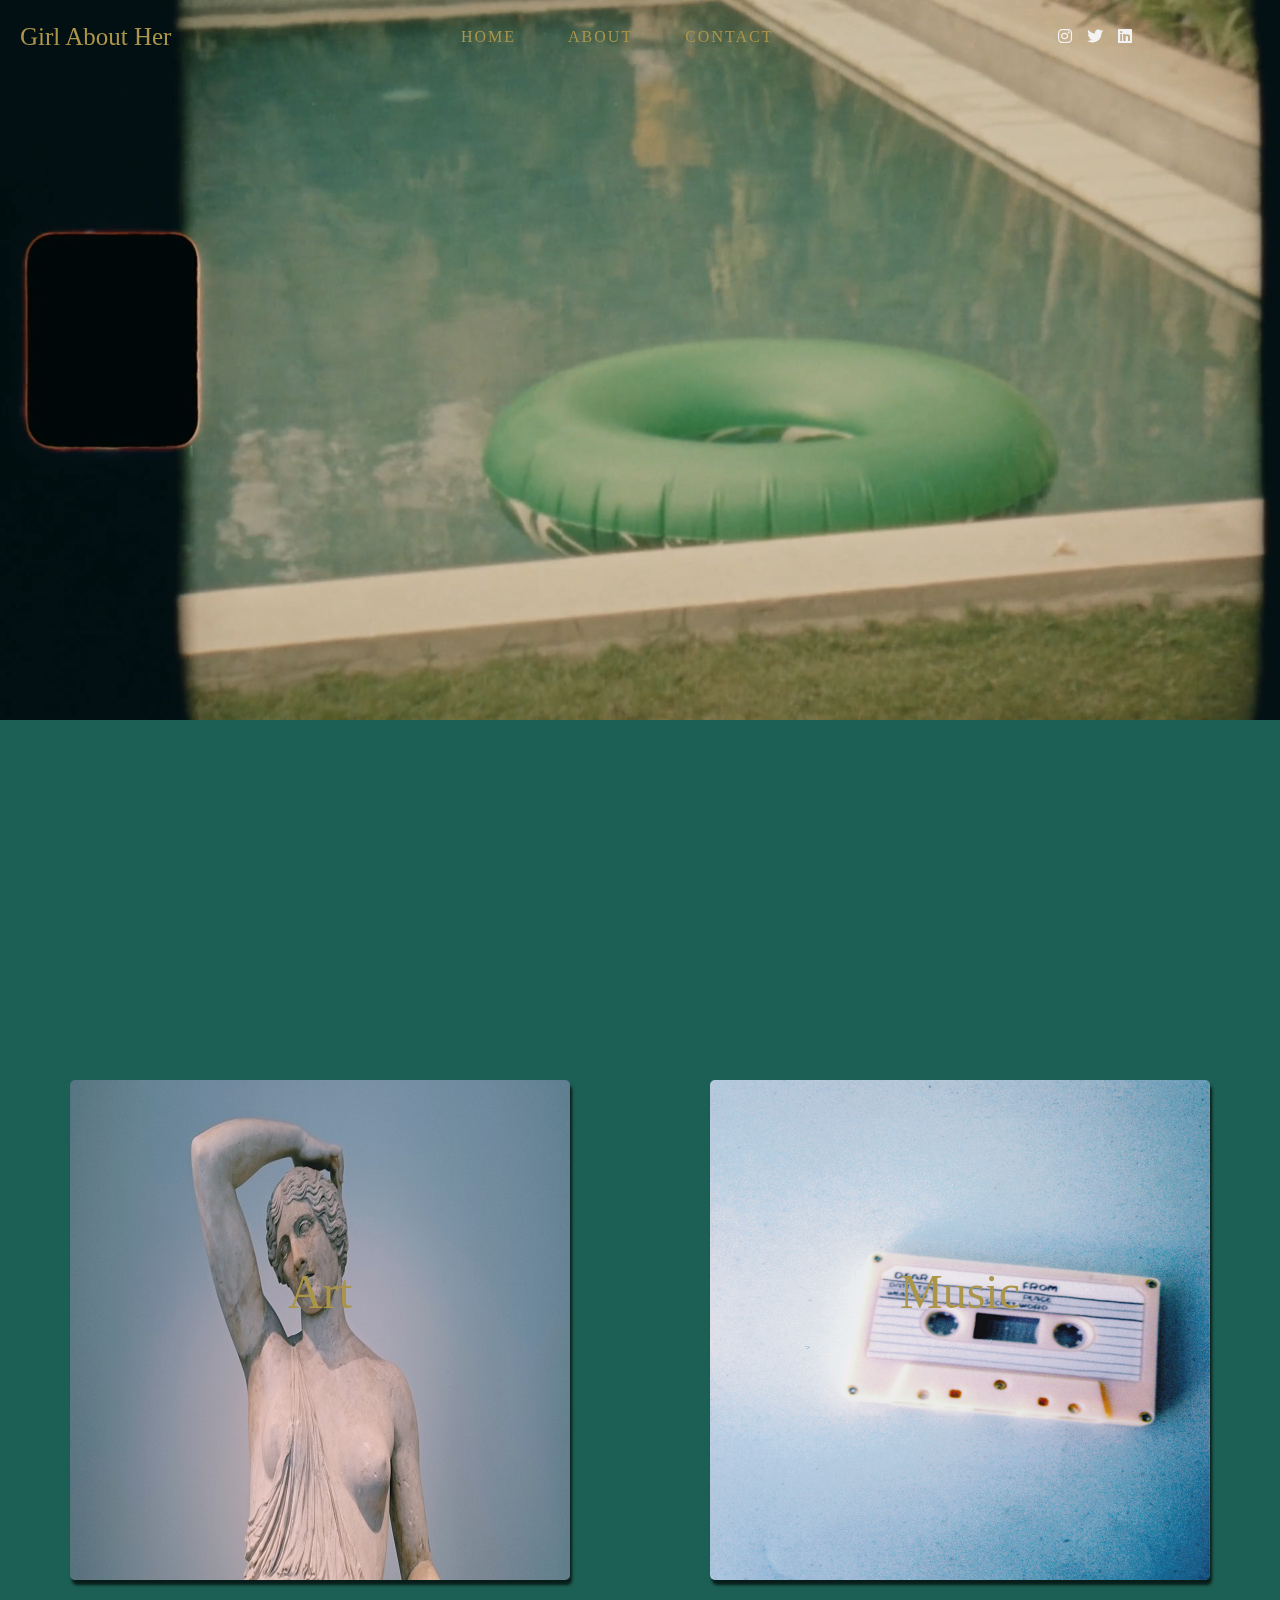
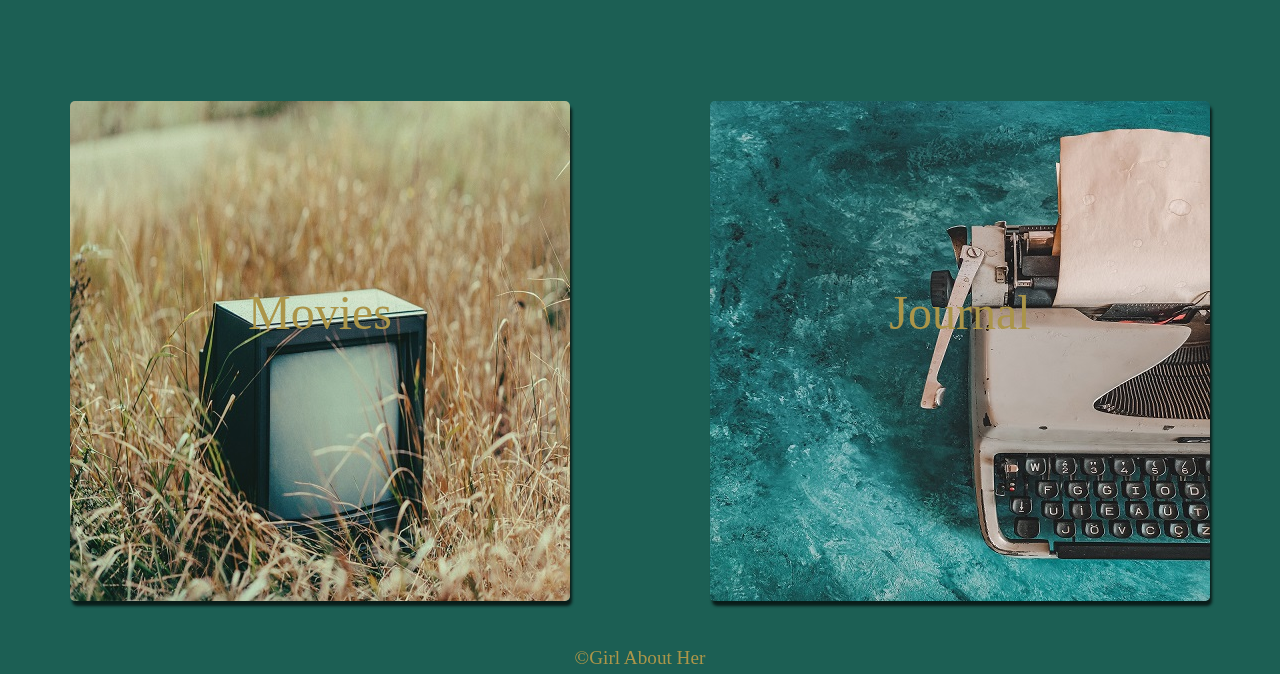
<file: index.html>
<!DOCTYPE html>
<html lang="en">
  <head>
    <meta charset="UTF-8" />
    <meta http-equiv="X-UA-Compatible" content="IE=edge" />
    <meta name="viewport" content="width=device-width, initial-scale=1.0" />
    <title>Document</title>
    <link rel="stylesheet" href="css/all.min.css" />
    <link rel="stylesheet" href="css/fontawesome.min.css" />
    <link rel="stylesheet" href="style.css" />
  </head>
  <body>
    <main class="header">
      <nav class="nav">
        <div class="nav-header">
          <h2 class="logo">Girl About Her</h2>
          <button class="nav-toggle">
            <i class="fa-solid fa-bars"></i>
          </button>
        </div>
        <ul class="links">
          <li><a href="#">Home</a></li>
          <li><a href="about.html">About</a></li>
          <li><a href="contact.html">Contact</a></li>
        </ul>
        <!-- icons -->
        <ul class="social-icons">
          <li class="icons">
            <a href="https://www.instagram.com">
              <i class="fa-brands fa-instagram"></i>
            </a>
          </li>
          <li class="icons">
            <a href="https://www.twitter.com">
              <i class="fa-brands fa-twitter"></i>
            </a>
          </li>
          <li class="icons">
            <a href="https://www.linkedin.com">
              <i class="fa-brands fa-linkedin"></i>
            </a>
          </li>
        </ul>
      </nav>
      <section class="video-section">
        <div class="video">
          <video class="video-container" muted autoplay loop>
            <source src="./images/video.mp4" type="video/mp4" />
          </video>
        </div>
      </section>
    </main>
    <section class="photos">
      <div class="item">
        <a href="#"> <img src="./images/bust.jpg" class="img" alt="art" /></a>
        <h2 class="label">Art</h2>
      </div>
      <div class="item">
        <a href="#">
          <img src="./images/cassette.png" class="img" alt="music"
        /></a>
        <h2 class="label">Music</h2>
      </div>
      <div class="item">
        <a href="#">
          <img src="./images/tv set.jpg" class="img" alt="movies"
        /></a>
        <h2 class="label">Movies</h2>
      </div>
      <div class="item">
        <a href="#"
          ><img src="./images/typewriter.jpg" class="img" alt="journal"
        /></a>
        <h2 class="label">Journal</h2>
      </div>
    </section>
    <footer>&copy<span>Girl About Her</span></footer>
    <script src="index.js"></script>
  </body>
</html>
</file>
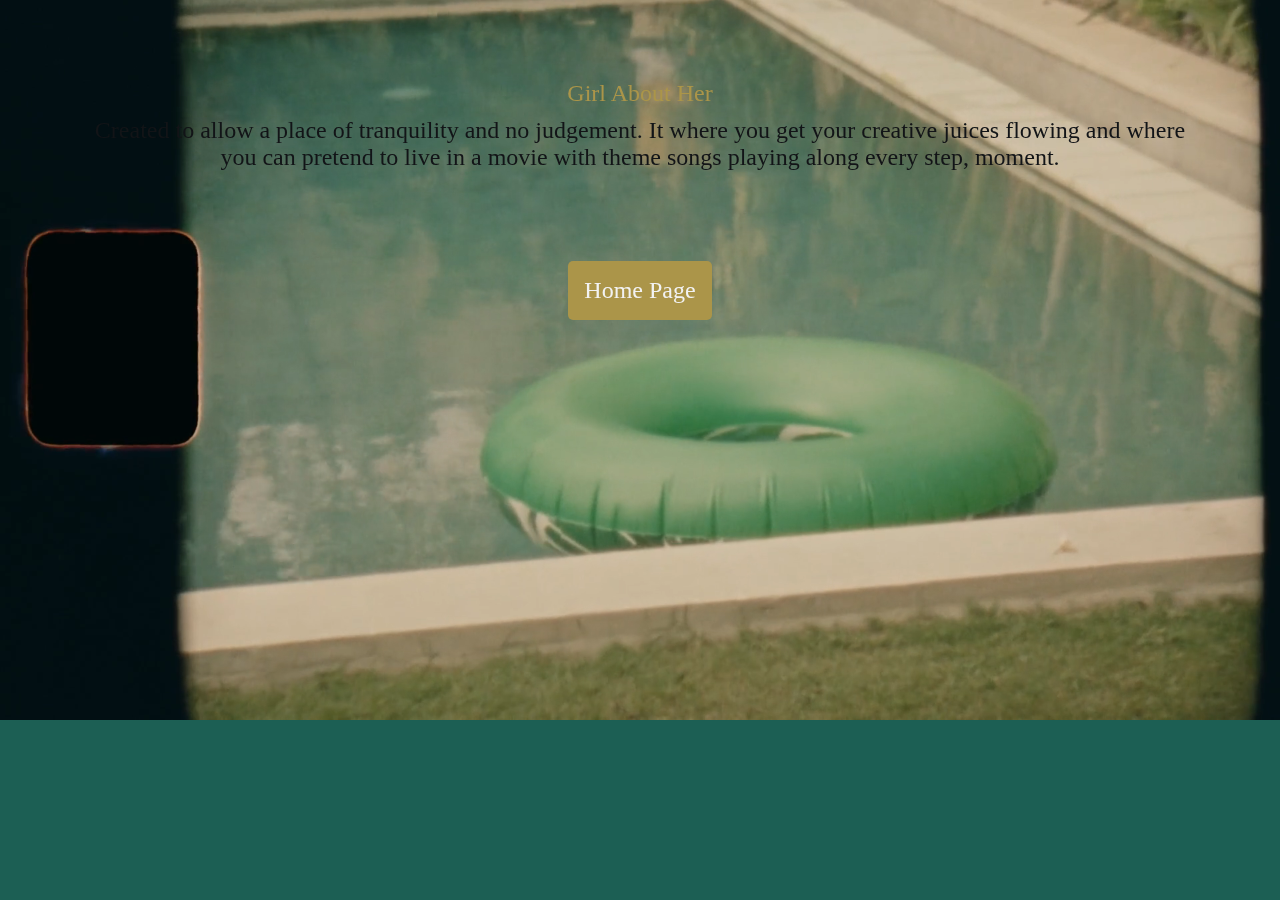
<file: about.html>
<!DOCTYPE html>
<html lang="en">
  <head>
    <meta charset="UTF-8" />
    <meta http-equiv="X-UA-Compatible" content="IE=edge" />
    <meta name="viewport" content="width=device-width, initial-scale=1.0" />
    <title>Document</title>
    <link rel="stylesheet" href="css/all.min.css" />
    <link rel="stylesheet" href="css/fontawesome.min.css" />
    <link rel="stylesheet" href="style.css" />
  </head>
  <body>
    <section class="video-section">
      <div class="video">
        <video class="video-container" muted autoplay loop>
          <source src="./images/video.mp4" type="video/mp4" />
        </video>
      </div>
    </section>
    <div class="about">
      <h2>Girl About Her</h2>
      <p class="about-section">
        Created to allow a place of tranquility and no judgement. It where you
        get your creative juices flowing and where you can pretend to live in a
        movie with theme songs playing along every step, moment.
      </p>
    </div>
    <div class="button">
      <a href="./index.html">
        <button type="button" class="btn">Home Page</button>
      </a>
    </div>
    <script src="index.js"></script>
  </body>
</html>
</file>
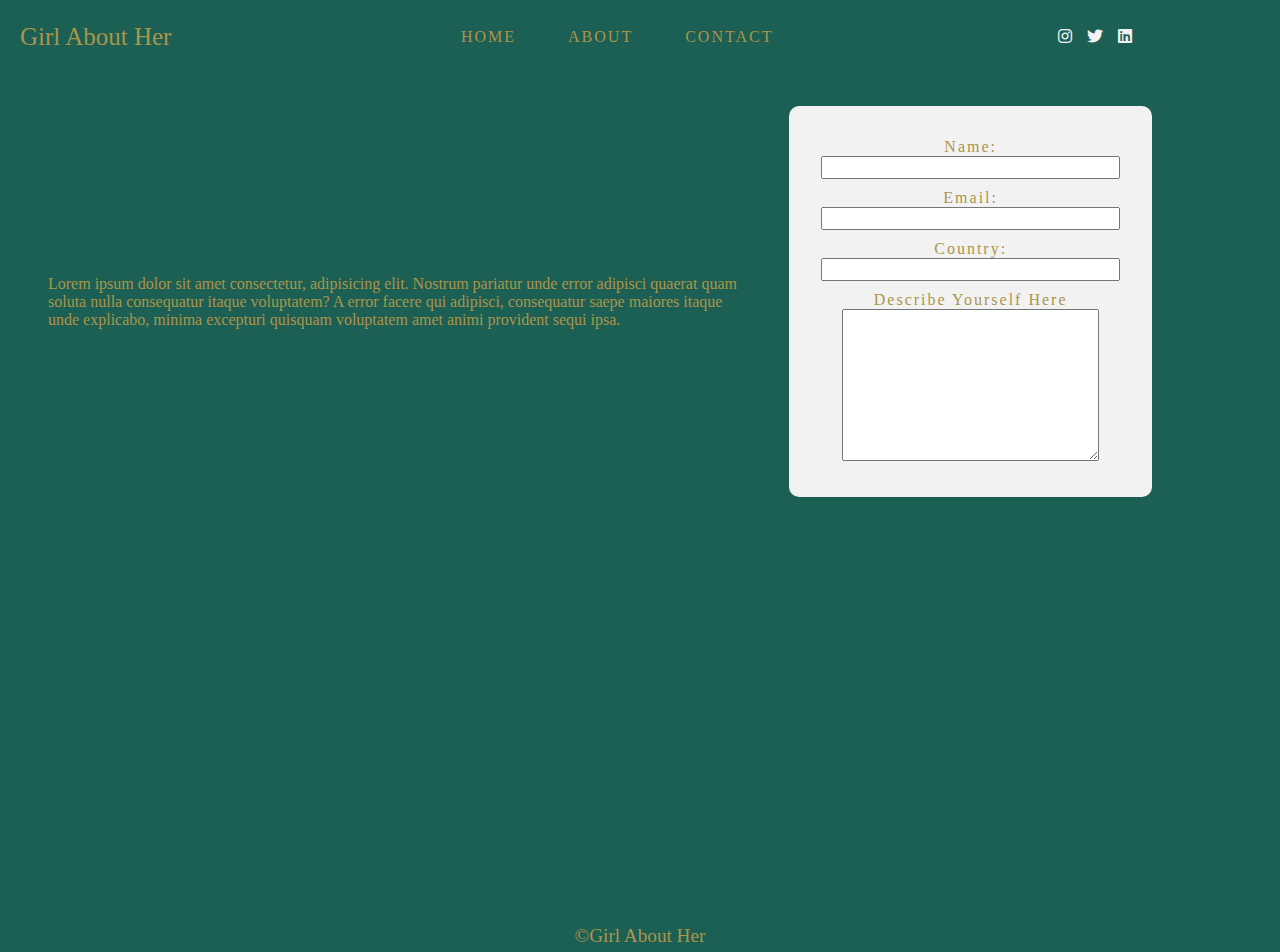
<file: contact.html>
<!DOCTYPE html>
<html lang="en">
  <head>
    <meta charset="UTF-8" />
    <meta http-equiv="X-UA-Compatible" content="IE=edge" />
    <meta name="viewport" content="width=device-width, initial-scale=1.0" />
    <title>Document</title>
    <link rel="stylesheet" href="css/all.min.css" />
    <link rel="stylesheet" href="css/fontawesome.min.css" />
    <link rel="stylesheet" href="style.css" />
  </head>
  <body>
    <main class="header">
      <nav class="nav">
        <div class="nav-header">
          <h2 class="logo">Girl About Her</h2>
          <button class="nav-toggle">
            <i class="fa-solid fa-bars"></i>
          </button>
        </div>
        <ul class="links">
          <li><a href="#">Home</a></li>
          <li><a href="about.html">About</a></li>
          <li><a href="contact.html">Contact</a></li>
        </ul>
        <!-- icons -->
        <ul class="social-icons">
          <li class="icons">
            <a href="https://www.instagram.com">
              <i class="fa-brands fa-instagram"></i>
            </a>
          </li>
          <li class="icons">
            <a href="https://www.twitter.com">
              <i class="fa-brands fa-twitter"></i>
            </a>
          </li>
          <li class="icons">
            <a href="https://www.linkedin.com">
              <i class="fa-brands fa-linkedin"></i>
            </a>
          </li>
        </ul>
      </nav>
      <div class="form-template">
        <p>
          Lorem ipsum dolor sit amet consectetur, adipisicing elit. Nostrum
          pariatur unde error adipisci quaerat quam soluta nulla consequatur
          itaque voluptatem? A error facere qui adipisci, consequatur saepe
          maiores itaque unde explicabo, minima excepturi quisquam voluptatem
          amet animi provident sequi ipsa.
        </p>
        <form class="info">
          <label for="name">name:</label>
          <input type="text" id="name" value="" /><br />
          <label for="email">email:</label>
          <input type="email" id="email" value="" /><br />
          <label for="countries">country:</label>
          <input list="countries" />
          <datalist id="countries">
            <option value="Kenya"></option>
            <option value="Tanzania"></option>
            <option value="Uganda"></option>
            <option value="Rwanda"></option>
            <option value="Sudan"></option>
          </datalist>
          <label for="text"> describe yourself here </label>
          <textarea id="" cols="30" rows="10"> </textarea>
        </form>
      </div>
    </main>
    <footer>&copy<span>Girl About Her</span></footer>
    <script src="index.js"></script>
  </body>
</html>
</file>
<file: style.css>
/* font */

@import url('https://fonts.googleapis.com/css2?family=Montserrat:wght@100&family=Philosopher&display=swap');

/* 
font-family: 'Montserrat', sans-serif;
font-family: 'Philosopher', sans-serif; */

:root {
  --primaryColor: #3db89b;
  --textGold: #ab9549;
  --mainWhite: #f2f2f2;
  --oceanBasic: #4ca1a9;
  --tealPrimary: #1c5f54;
  --primaryBlack: #121417;
  --primaryFont: 'Montserrat', sans-serif;
  --transition: all 0.3s linear;
  --max-width: 1170px;
}

*,
::before,
::after {
  margin: 0;
  padding: 0;
  box-sizing: border-box;
}

body {
  background-color: var(--tealPrimary);
}
.header {
  width: 90vw;
  height: 100vh;
}
.nav-header {
  display: flex;
  justify-content: space-between;
  align-items: center;
  padding: 10px;
  color: transparent;
}

.logo {
  color: var(--textGold);
  font: var(--primaryFont);
  font-size: 25px;
}

.nav-toggle {
  background-color: transparent;
  border: none;
  color: var(--mainWhite);
  font-size: 15px;
  transition: --transition;
  cursor: pointer;
}
.nav-toggle:hover {
  color: var(--textGold);
  transform: rotate(90deg);
}

.links a {
  display: block;
  text-decoration: none;
  margin: 10px;
  font: var(--primaryFont);
  text-transform: uppercase;
  color: var(--textGold);
  letter-spacing: 2px;
  padding: 0.5rem 1rem;
}

.links a:hover {
  background-color: var(--primaryColor);
  color: var(--mainWhite);
  padding-left: 1.5rem;
  transition: var(--transition);
}

.social-icons {
  display: none;
}
.video-container {
  position: absolute;
  z-index: -3;
  top: 0;
  left: 0;
  max-width: 100%;
  max-height: auto;
  object-fit: cover;
}

.photos {
  display: flex;
  flex-direction: column;
  margin-top: 5rem;
}

.img {
  width: 250px;
  height: 250px;
  z-index: -3;
  border-radius: 5px;
  margin: 10px;
  margin-top: 100px;
  box-shadow: 2px 5px 3px 0px rgba(0, 0, 0, 0.7);
  z-index: -3;
}
.item {
  position: relative;
  text-align: center;
  color: var(--textGold);
  font: var(--primaryFont);
  font-size: 3rem;
}
.label {
  position: absolute;
  top: 50%;
  left: 50%;
  transform: translate(-50%, -50%);
}

.links {
  height: 0;
  overflow: hidden;
  transition: var(--transition);
}

.show-links {
  height: 8rem;
}

footer {
  display: flex;
  align-content: center;
  justify-content: center;
  margin-top: 20px;
  padding: 5px;
  font: var(--primaryFont);
  color: var(--textGold);
  font-size: 1.2rem;
}

@media screen and (min-width: 720px) {
  .header {
    height: 100vh;
  }

  .nav {
    display: flex;
    justify-content: space-between;
    align-items: center;
    padding: 10px;
    color: transparent;
  }
  .nav-toggle {
    display: none;
  }
  .links {
    height: auto;
    list-style-type: none;
    display: flex;
  }

  .links a {
    text-decoration: none;
    margin: 10px;
    font: var(--primaryFont);
    text-transform: uppercase;
    color: var(--textGold);
    letter-spacing: 2px;
  }

  .social-icons {
    display: flex;
    list-style: none;
  }
  /* .video-container {
    width: 100%;
    height: 100%;
  } */

  .icons a {
    margin: 5px;
  }
  .icons i {
    margin-right: 5px;
    background-color: transparent;
    border: none;
    color: var(--mainWhite);
  }
  .photos {
    display: grid;
    grid-template-columns: 1fr 1fr;
    text-align: center;
  }
  .img {
    width: 500px;
    height: 500px;
  }
}

/* About page */
.about {
  padding: 5rem;
}
.about h2 {
  text-align: center;
  font-size: 1.5rem;
}
.about-section {
  text-align: center;
  padding: 10px;
}
h2 {
  color: var(--textGold);
  font: var(--primaryFont);
}
.about-section {
  color: var(--primaryBlack);
  font: var(--primaryFont);
  font-size: 1.5rem;
}
.button {
  display: flex;
  justify-content: center;
  align-content: center;
}
.btn {
  font: var(--primaryFont);
  color: var(--mainWhite);
  margin: auto;
  font-size: 1.5rem;
  border-radius: 5px;
  border: transparent;
  background-color: var(--textGold);
  padding: 1rem;
}

/* contact-page */

.form-template {
  display: grid;
  grid-template-columns: 2fr 1fr;
  align-items: center;
  padding: 2rem;
}
p {
  padding: 1rem;
  font: var(--primaryFont);
  color: var(--textGold);
}
.info {
  padding: 2rem;
  display: inline-block;
  text-align: center;
  background-color: var(--mainWhite);
  margin-left: 2rem;
  width: 100%;
  border-radius: 10px;
}
label {
  font: var(--primaryFont);
  color: var(--textGold);
  letter-spacing: 2px;
  text-transform: capitalize;
}
input {
  width: 100%;
  padding: 2px;
  margin-bottom: 10px;
}
</file>
